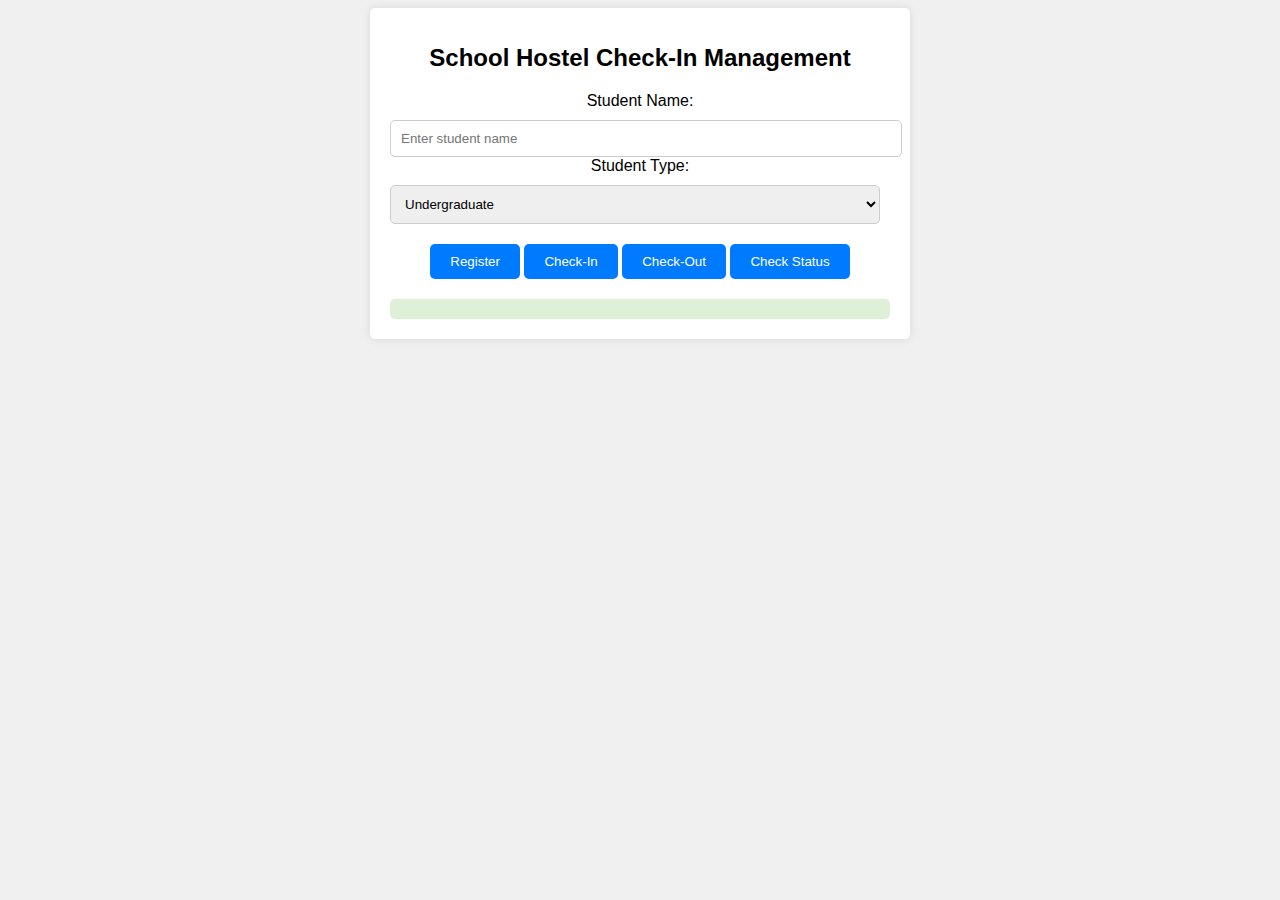
<file: hostel-check-in/index.html>
<!DOCTYPE html>
<html lang="en">
<head>
    <meta charset="UTF-8">
    <meta name="viewport" content="width=device-width, initial-scale=1.0">
    <link rel="stylesheet" href="index.css">
    <title>School Hostel Check-In</title>
</head>
<body>
    <div class="container">
        <h1>School Hostel Check-In Management</h1>
        <div class="form">
            <label for="studentName">Student Name:</label>
            <input type="text" id="studentName" placeholder="Enter student name">
            <label for="studentType">Student Type:</label>
            <select id="studentType">
                <option value="undergraduate">Undergraduate</option>
                <option value="postgraduate">Postgraduate</option>
            </select>
            <button id="registerBtn">Register</button>
            <button id="checkInBtn">Check-In</button>
            <button id="checkOutBtn">Check-Out</button>
            <button id="checkStatusBtn">Check Status</button>
        </div>
        <div class="status" id="statusMessage"></div>
    </div>
    <script src="index.js"></script>
</body>
</html>
</file>
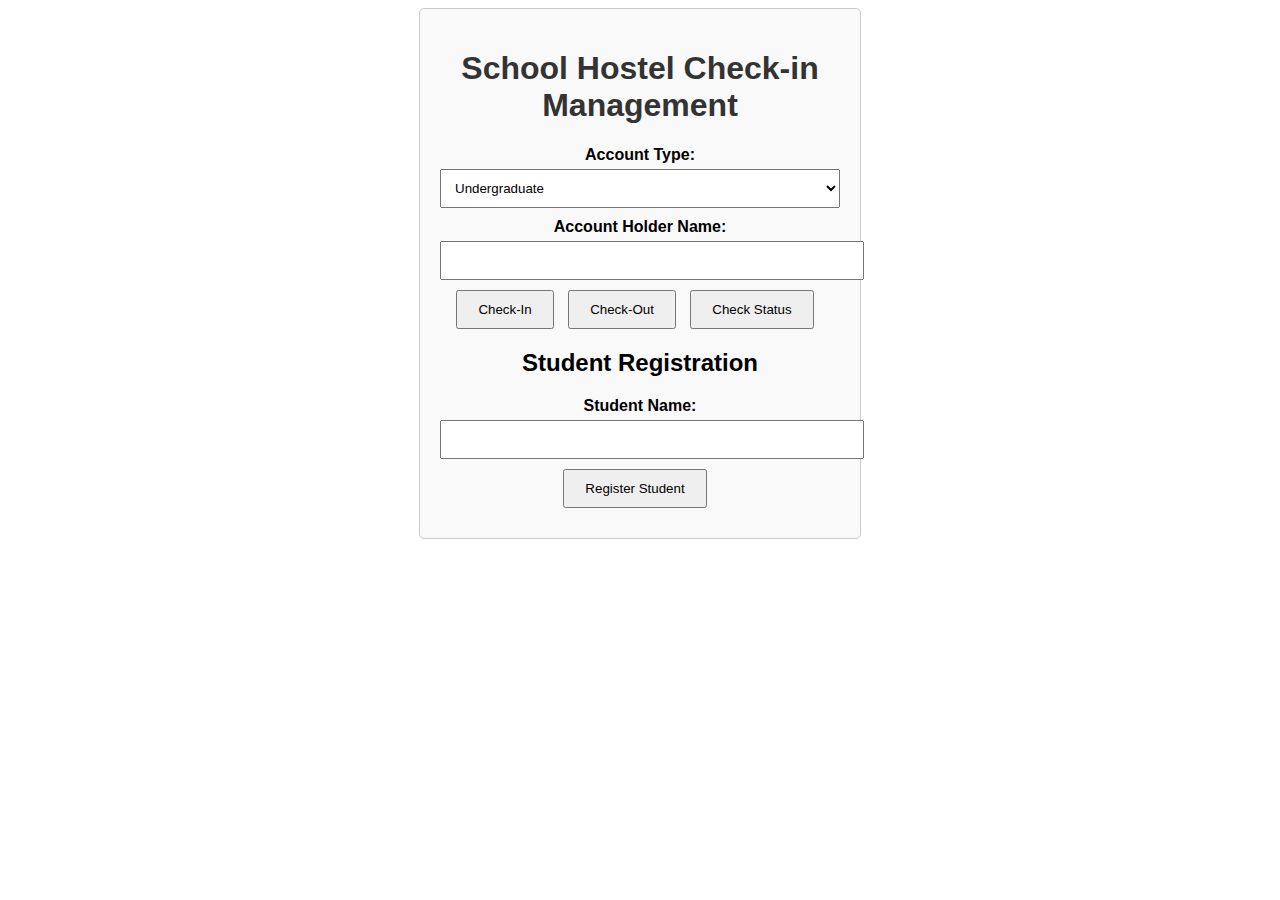
<file: hostel-check-in_discarded/index.html>
<!DOCTYPE html>
<html lang="en">
<head>
    <meta charset="UTF-8">
    <meta name="viewport" content="width=device-width, initial-scale=1.0">
    <link rel="stylesheet" href="index.css">
    <title>School Hostel Check-in Management</title>
</head>
<body>
    <div class="container">
        <h1>School Hostel Check-in Management</h1>
        <div class="form">
            <label for="accountType">Account Type:</label>
            <select id="accountType">
                <option value="undergraduate">Undergraduate</option>
                <option value="postgraduate">Postgraduate</option>
            </select>

            <label for="accountName">Account Holder Name:</label>
            <input type="text" id="accountName">

            <button id="checkInButton">Check-In</button>
            <button id="checkOutButton">Check-Out</button>
            <button id="checkStatusButton">Check Status</button>
        </div>
        
        <div class="form">
            <h2>Student Registration</h2>
            <label for="studentName">Student Name:</label>
            <input type="text" id="studentName">
            <button id="registerButton">Register Student</button>
        </div>

        <div id="statusMessage"></div>
    </div>
    <script src="index.js"></script>
</body>
</html>
</file>
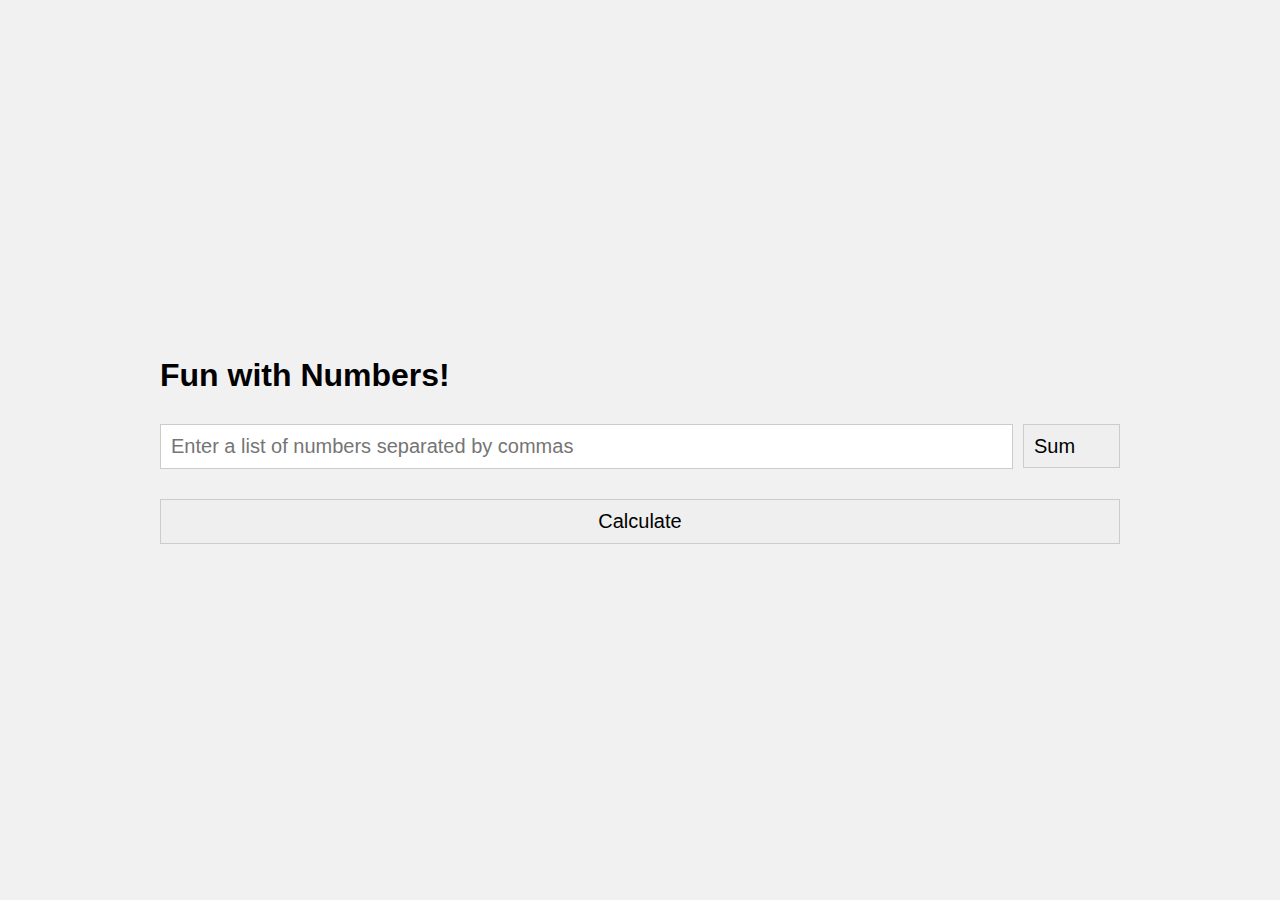
<file: switch-statements/index.html>
<!DOCTYPE html>
<html lang="en">

<head>
  <meta charset="UTF-8">
  <meta http-equiv="X-UA-Compatible" content="IE=edge">
  <meta name="viewport" content="width=device-width, initial-scale=1.0">
  <script defer src="./index.js"></script>
  <link rel="stylesheet" href="./index.css">
  <title>Switch Case Practice</title>
</head>
<body>
  <div id="inner-container">
    <h1>Fun with Numbers!</h1>
    <div id="input-container">
      <input type="text" id="main-input" placeholder="Enter a list of numbers separated by commas">
      <select id="operator">
        <option value="sum">Sum</option>
        <option value="average">Average</option>
        <option value="min">Min</option>
        <option value="max">Max</option>
        <option value="median">Median</option>
        <option value="mode">Mode</option>
        <option value="range">Range</option>
        <option value="none">None</option>
      </select>
    </div>
    <p id="output"></p>
    <button id="calculate">Calculate</button>
  </div>
</body>
</html>
</file>
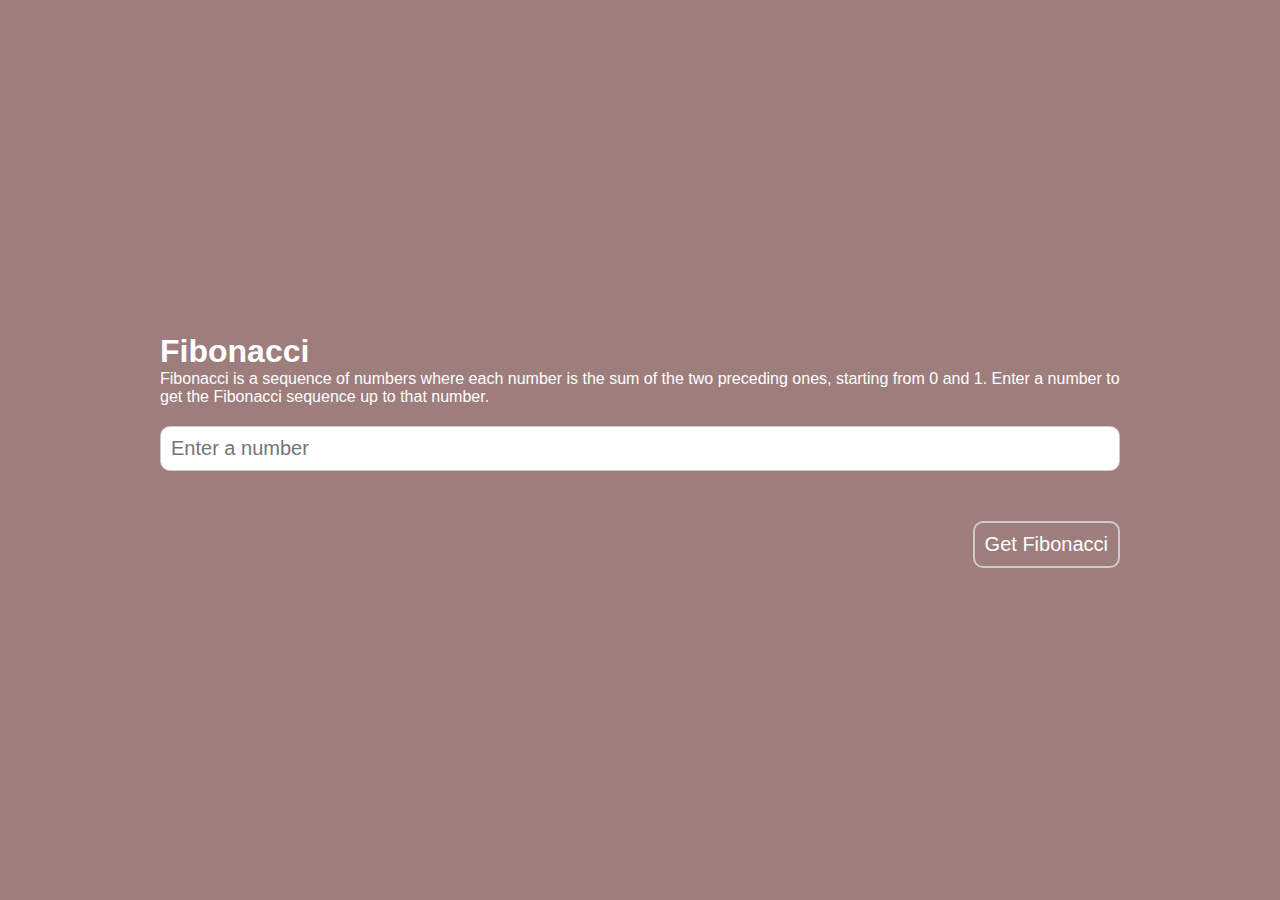
<file: try-catch/index.html>
<!DOCTYPE html>
<html lang="en">

<head>
  <meta charset="UTF-8">
  <meta http-equiv="X-UA-Compatible" content="IE=edge">
  <meta name="viewport" content="width=device-width, initial-scale=1.0">
  <title>Fibonacci Calculator</title>
  <link rel=stylesheet href="./index.css">
  <script src="./index.js" defer></script>
</head>

<body>
  <div id="inner-container">
    <h1>Fibonacci</h1>
    <p>Fibonacci is a sequence of numbers where each number is the sum of the two preceding ones, starting from 0
      and 1. Enter a number to get the Fibonacci sequence up to that number.</p>
    <input type="number" id="input" placeholder="Enter a number">
    <p id="output"></p>
    <div id="button-container">
      <button id="button">Get Fibonacci</button>
    </div>
  </div>
</body>

</html>
</file>
<file: hostel-check-in/index.css>
body {
    font-family: Arial, sans-serif;
    background-color: #f0f0f0;
}

.container {
    max-width: 500px;
    margin: 0 auto;
    padding: 20px;
    background-color: #fff;
    box-shadow: 0 0 10px rgba(0, 0, 0, 0.1);
    border-radius: 5px;
    text-align: center;
}

h1 {
    font-size: 24px;
    margin-bottom: 20px;
}

.form label,
.form select {
    display: block;
    margin-bottom: 10px;
}

.form input,
.form select {
    width: 98%;
    padding: 10px;
    border: 1px solid #ccc;
    border-radius: 5px;
}

.form button {
    display: inline-block;
    margin-top: 10px;
    padding: 10px 20px;
    background-color: #007bff;
    color: #fff;
    border: none;
    border-radius: 5px;
    cursor: pointer;
}

.status {
    margin-top: 20px;
    padding: 10px;
    background-color: #dff0d8;
    color: #ffffff;
    border-radius: 5px;
}
</file>
<file: hostel-check-in_discarded/index.css>
body {
    font-family: Arial, sans-serif;
}

.container {
    max-width: 400px;
    margin: 0 auto;
    text-align: center;
    padding: 20px;
    border: 1px solid #ccc;
    border-radius: 5px;
    background-color: #f9f9f9;
}

h1 {
    color: #333;
}

.form {
    margin-top: 20px;
}

label {
    display: block;
    margin-bottom: 5px;
    font-weight: bold;
}

input[type="text"], select {
    width: 100%;
    padding: 10px;
    margin-bottom: 10px;
}

button {
    padding: 10px 20px;
    margin-right: 10px;
    cursor: pointer;
}

#statusMessage {
    margin-top: 10px;
    font-weight: bold;
    color: #333;
}
</file>
<file: switch-statements/index.css>
* {
    margin: 0px;
    padding: 0px;
    box-sizing: border-box;
    font-family: Arial, Helvetica, sans-serif;
  }
  
  body {
    display: flex;
    justify-content: center;
    align-items: center;
    height: 100vh;
    background-color: #f1f1f1;
  }
  
  #input-container {
    display: flex;
    justify-content: space-between;
    align-items: center;
    flex-direction: row;
    gap: 10px;
    margin-top: 30px;
  }
  
  #inner-container {
    width: 1000px;
    border-radius: 5px;
    padding: 20px;
  }
  
  #main-input {
    width: 100%;
    font-size: 20px;
    padding: 10px;
    border: 1px solid #ccc;
    outline: none;
  }
  
  #calculate {
    width: 100%;
    font-size: 20px;
    padding: 10px;
    border: 1px solid #ccc;
    outline: none;
    margin-top: 10px;
    cursor: pointer;
    color: black;
    margin-top: 20px;
  }
  
  #operator {
    font-size: 20px;
    padding: 10px;
    border: 1px solid #ccc;
    outline: none;
    appearance: none;
  }
  
  #output {
    margin-top: 10px;
  }
</file>
<file: try-catch/index.css>
* {
    margin: 0px;
    padding: 0px;
    box-sizing: border-box;
    font-family: Arial, Helvetica, sans-serif;
  }
  
  body {
    display: flex;
    justify-content: center;
    align-items: center;
    height: 100vh;
    background-color: #9e7d7d;
  }
  
  #input {
    width: 100%;
    font-size: 20px;
    padding: 10px;
    border: 1px solid #ccc;
    outline: none;
    border-radius: 10px;
    margin-top: 20px;
  }
  
  #inner-container {
    width: 1000px;
    border-radius: 5px;
    padding: 20px;
  }
  
  #output {
    margin-top: 10px;
    font-size: 13px;
    padding: 10px;
    outline: none;
    border-radius: 10px;
  }
  
  #button {
    font-size: 20px;
    padding: 10px;
    border: 2px solid #ccc;
    outline: none;
    border-radius: 10px;
    margin-top: 20px;
    cursor: pointer;
    color: white;
    background-color: #9e7d7d;
    transition: all 0.3s ease-in-out;
  }
  
  #button:hover {
    background-color: #f1f1f1;
    color: #9e7d7d;
  }
  
  #button-container {
    display: flex;
    justify-content: right;
    align-items: center;
  }
  
  h1,
  p {
    color: white;
  }
</file>
